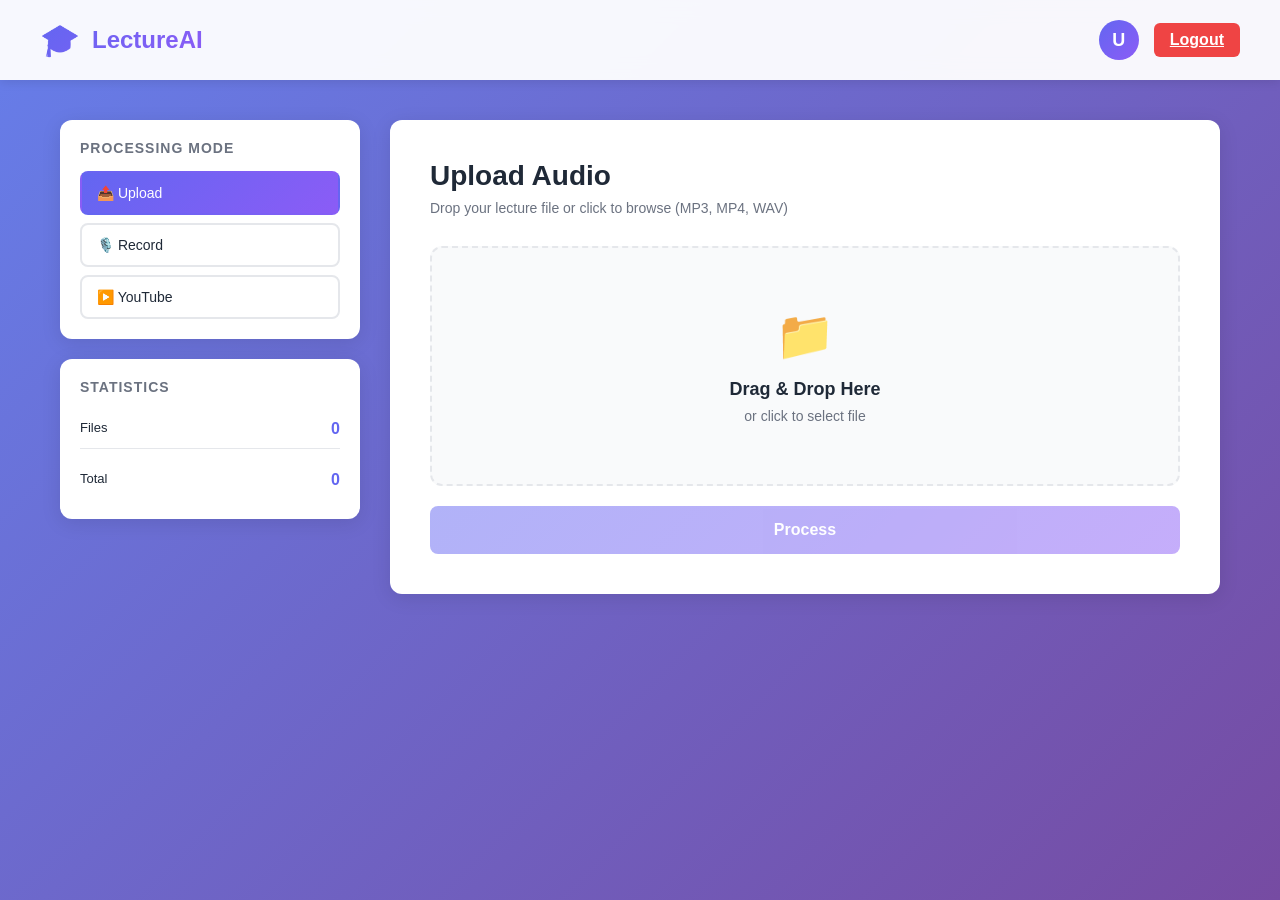
<file: templates/index.html>
<!DOCTYPE html>
<html lang="en">
<head>
    <meta charset="UTF-8">
    <meta name="viewport" content="width=device-width, initial-scale=1.0">
    <title>Lecture Summarizer AI</title>
    <style>
        * {
            margin: 0;
            padding: 0;
            box-sizing: border-box;
        }

        :root {
            --primary: #6366f1;
            --secondary: #8b5cf6;
            --success: #10b981;
            --danger: #ef4444;
            --text-dark: #1f2937;
            --text-light: #6b7280;
            --bg-light: #f9fafb;
            --bg-white: #ffffff;
            --border: #e5e7eb;
        }

        body {
            font-family: 'Segoe UI', Tahoma, Geneva, Verdana, sans-serif;
            background: linear-gradient(135deg, #667eea 0%, #764ba2 100%);
            color: var(--text-dark);
            min-height: 100vh;
        }

        /* Header */
        header {
            background: rgba(255, 255, 255, 0.95);
            padding: 20px 40px;
            display: flex;
            justify-content: space-between;
            align-items: center;
            box-shadow: 0 2px 10px rgba(0, 0, 0, 0.1);
            backdrop-filter: blur(10px);
        }

        .logo {
            display: flex;
            align-items: center;
            gap: 12px;
            font-size: 24px;
            font-weight: 700;
            background: linear-gradient(135deg, var(--primary), var(--secondary));
            -webkit-background-clip: text;
            -webkit-text-fill-color: transparent;
        }

        .logo-icon {
            font-size: 32px;
        }

        .user-info {
            display: flex;
            align-items: center;
            gap: 15px;
        }

        .user-badge {
            background: linear-gradient(135deg, var(--primary), var(--secondary));
            color: white;
            width: 40px;
            height: 40px;
            border-radius: 50%;
            display: flex;
            align-items: center;
            justify-content: center;
            font-weight: bold;
            font-size: 18px;
        }

        .logout-btn {
            background: var(--danger);
            color: white;
            border: none;
            padding: 8px 16px;
            border-radius: 6px;
            cursor: pointer;
            font-weight: 600;
            transition: all 0.3s;
        }

        .logout-btn:hover {
            background: #dc2626;
            transform: translateY(-2px);
        }

        /* Main Container */
        .container {
            max-width: 1200px;
            margin: 40px auto;
            padding: 0 20px;
            display: grid;
            grid-template-columns: 300px 1fr;
            gap: 30px;
        }

        /* Sidebar */
        .sidebar {
            display: flex;
            flex-direction: column;
            gap: 20px;
        }

        .card {
            background: white;
            border-radius: 12px;
            padding: 20px;
            box-shadow: 0 4px 20px rgba(0, 0, 0, 0.1);
            transition: all 0.3s;
        }

        .card:hover {
            transform: translateY(-5px);
            box-shadow: 0 8px 30px rgba(0, 0, 0, 0.15);
        }

        .card h3 {
            font-size: 14px;
            text-transform: uppercase;
            letter-spacing: 1px;
            color: var(--text-light);
            margin-bottom: 15px;
        }

        .mode-buttons {
            display: flex;
            flex-direction: column;
            gap: 8px;
        }

        .mode-btn {
            display: flex;
            align-items: center;
            gap: 10px;
            padding: 12px 15px;
            border: 2px solid var(--border);
            background: transparent;
            border-radius: 8px;
            cursor: pointer;
            transition: all 0.3s;
            font-weight: 500;
            font-size: 14px;
            color: var(--text-dark);
        }

        .mode-btn:hover {
            border-color: var(--primary);
            color: var(--primary);
        }

        .mode-btn.active {
            background: linear-gradient(135deg, var(--primary), var(--secondary));
            color: white;
            border-color: transparent;
        }

        .stats {
            display: flex;
            flex-direction: column;
            gap: 12px;
        }

        .stat-item {
            display: flex;
            justify-content: space-between;
            padding: 10px 0;
            border-bottom: 1px solid var(--border);
            font-size: 13px;
        }

        .stat-item:last-child {
            border-bottom: none;
        }

        .stat-value {
            color: var(--primary);
            font-weight: 700;
            font-size: 16px;
        }

        /* Main Content */
        .main-content {
            background: white;
            border-radius: 12px;
            padding: 40px;
            box-shadow: 0 4px 20px rgba(0, 0, 0, 0.1);
        }

        .content-panel {
            display: none;
        }

        .content-panel.active {
            display: block;
            animation: fadeIn 0.3s ease;
        }

        @keyframes fadeIn {
            from { opacity: 0; transform: translateY(10px); }
            to { opacity: 1; transform: translateY(0); }
        }

        h2 {
            font-size: 28px;
            color: var(--text-dark);
            margin-bottom: 8px;
        }

        .subtitle {
            color: var(--text-light);
            margin-bottom: 30px;
            font-size: 14px;
        }

        /* Upload Zone */
        .upload-zone {
            border: 2px dashed var(--border);
            border-radius: 12px;
            padding: 60px 20px;
            text-align: center;
            background: var(--bg-light);
            cursor: pointer;
            transition: all 0.3s;
            margin-bottom: 20px;
        }

        .upload-zone:hover {
            border-color: var(--primary);
            background: rgba(99, 102, 241, 0.05);
        }

        .upload-zone.dragover {
            border-color: var(--primary);
            background: rgba(99, 102, 241, 0.1);
        }

        .upload-icon {
            font-size: 48px;
            margin-bottom: 15px;
        }

        .upload-zone h3 {
            color: var(--text-dark);
            font-size: 18px;
            margin-bottom: 8px;
        }

        .upload-zone p {
            color: var(--text-light);
            font-size: 14px;
        }

        /* Buttons */
        button {
            font-family: inherit;
        }

        .btn {
            padding: 12px 24px;
            border: none;
            border-radius: 8px;
            font-weight: 600;
            cursor: pointer;
            transition: all 0.3s;
            font-size: 15px;
        }

        .btn-primary {
            background: linear-gradient(135deg, var(--primary), var(--secondary));
            color: white;
            width: 100%;
            padding: 15px;
            font-size: 16px;
        }

        .btn-primary:hover:not(:disabled) {
            transform: translateY(-2px);
            box-shadow: 0 6px 20px rgba(99, 102, 241, 0.4);
        }

        .btn-primary:disabled {
            opacity: 0.5;
            cursor: not-allowed;
        }

        .btn-secondary {
            background: rgba(99, 102, 241, 0.1);
            color: var(--primary);
            border: 1px solid var(--primary);
            margin-right: 8px;
        }

        .btn-secondary:hover:not(:disabled) {
            background: var(--primary);
            color: white;
        }

        .btn-secondary:disabled {
            opacity: 0.5;
        }

        /* YouTube Input */
        .input-group {
            display: flex;
            gap: 10px;
            margin-bottom: 20px;
        }

        input[type="url"],
        input[type="text"] {
            flex: 1;
            padding: 12px 15px;
            border: 1px solid var(--border);
            border-radius: 8px;
            font-size: 14px;
            transition: all 0.3s;
        }

        input[type="url"]:focus,
        input[type="text"]:focus {
            outline: none;
            border-color: var(--primary);
            box-shadow: 0 0 0 3px rgba(99, 102, 241, 0.1);
        }

        /* Record Box */
        .record-box {
            text-align: center;
            padding: 40px;
            background: var(--bg-light);
            border-radius: 12px;
            margin-bottom: 20px;
        }

        .visualizer {
            display: flex;
            align-items: flex-end;
            justify-content: center;
            gap: 6px;
            height: 80px;
            margin-bottom: 30px;
        }

        .bar {
            width: 5px;
            height: 20px;
            background: linear-gradient(180deg, var(--primary), var(--secondary));
            border-radius: 3px;
            animation: barAnim 0.8s ease-in-out infinite;
        }

        .bar:nth-child(1) { animation-delay: 0s; }
        .bar:nth-child(2) { animation-delay: 0.1s; }
        .bar:nth-child(3) { animation-delay: 0.2s; }
        .bar:nth-child(4) { animation-delay: 0.3s; }
        .bar:nth-child(5) { animation-delay: 0.2s; }

        @keyframes barAnim {
            0%, 100% { height: 20px; }
            50% { height: 50px; }
        }

        .timer {
            font-size: 36px;
            font-weight: 700;
            color: var(--primary);
            font-family: 'Courier New', monospace;
            margin-bottom: 20px;
        }

        .record-buttons {
            display: flex;
            gap: 10px;
            justify-content: center;
            flex-wrap: wrap;
            margin-bottom: 15px;
        }

        .record-buttons .btn {
            min-width: 120px;
        }

        .record-info {
            color: var(--text-light);
            font-size: 13px;
            margin-top: 15px;
        }

        /* Results Section */
        .results-section {
            display: none;
            margin-top: 40px;
            animation: slideUp 0.5s ease;
        }

        .results-section.show {
            display: block;
        }

        @keyframes slideUp {
            from { opacity: 0; transform: translateY(20px); }
            to { opacity: 1; transform: translateY(0); }
        }

        .results-header {
            display: flex;
            justify-content: space-between;
            align-items: center;
            margin-bottom: 25px;
            padding-bottom: 15px;
            border-bottom: 2px solid var(--border);
        }

        .results-header h3 {
            font-size: 20px;
        }

        .close-btn {
            background: none;
            border: none;
            font-size: 24px;
            color: var(--text-light);
            cursor: pointer;
            transition: all 0.3s;
        }

        .close-btn:hover {
            color: var(--danger);
            transform: rotate(90deg);
        }

        /* Result Cards */
        .result-card {
            background: var(--bg-light);
            border-left: 4px solid var(--primary);
            border-radius: 8px;
            margin-bottom: 20px;
            overflow: hidden;
        }

        .result-card-header {
            display: flex;
            justify-content: space-between;
            align-items: center;
            padding: 15px 20px;
            background: white;
            border-bottom: 1px solid var(--border);
        }

        .result-card-header h4 {
            margin: 0;
            font-size: 16px;
        }

        .badge {
            display: inline-block;
            background: rgba(99, 102, 241, 0.1);
            color: var(--primary);
            padding: 4px 10px;
            border-radius: 4px;
            font-size: 12px;
            font-weight: 600;
        }

        .copy-btn {
            background: var(--bg-light);
            border: 1px solid var(--border);
            padding: 6px 12px;
            border-radius: 6px;
            cursor: pointer;
            font-size: 12px;
            transition: all 0.3s;
            color: var(--text-light);
        }

        .copy-btn:hover {
            background: var(--primary);
            color: white;
            border-color: var(--primary);
        }

        .result-card-body {
            padding: 20px;
        }

        .transcript-text,
        .summary-text {
            line-height: 1.7;
            font-size: 14px;
            color: var(--text-dark);
            white-space: pre-wrap;
            word-break: break-word;
            max-height: 300px;
            overflow-y: auto;
        }

        ul.points-list,
        ul.assignments-list {
            list-style: none;
            padding: 0;
        }

        ul.points-list li,
        ul.assignments-list li {
            padding: 10px 0 10px 25px;
            position: relative;
            border-bottom: 1px solid var(--border);
            font-size: 14px;
            color: var(--text-dark);
        }

        ul.points-list li:last-child,
        ul.assignments-list li:last-child {
            border-bottom: none;
        }

        ul.points-list li:before {
            content: "→";
            position: absolute;
            left: 0;
            color: var(--primary);
            font-weight: bold;
        }

        ul.assignments-list li:before {
            content: "✓";
            position: absolute;
            left: 0;
            color: var(--success);
        }

        .topics-grid {
            display: grid;
            grid-template-columns: repeat(auto-fill, minmax(140px, 1fr));
            gap: 10px;
        }

        .topic-chip {
            background: white;
            border: 1px solid var(--primary);
            padding: 12px;
            border-radius: 6px;
            text-align: center;
            font-size: 13px;
            color: var(--text-dark);
            transition: all 0.3s;
        }

        .topic-chip:hover {
            background: var(--primary);
            color: white;
        }

        /* Loading Spinner */
        .loading {
            display: none;
            position: fixed;
            top: 0;
            left: 0;
            width: 100%;
            height: 100%;
            background: rgba(0, 0, 0, 0.5);
            z-index: 1000;
            align-items: center;
            justify-content: center;
        }

        .loading.show {
            display: flex;
        }

        .spinner {
            width: 50px;
            height: 50px;
            border: 4px solid rgba(255, 255, 255, 0.3);
            border-top: 4px solid white;
            border-radius: 50%;
            animation: spin 1s linear infinite;
        }

        @keyframes spin {
            to { transform: rotate(360deg); }
        }

        .loading-text {
            position: absolute;
            color: white;
            font-weight: 600;
            margin-top: 80px;
        }

        /* Toast Notification */
        .toast {
            position: fixed;
            bottom: 30px;
            right: 30px;
            background: var(--danger);
            color: white;
            padding: 15px 20px;
            border-radius: 8px;
            display: none;
            z-index: 1001;
            box-shadow: 0 4px 12px rgba(0, 0, 0, 0.15);
            animation: slideIn 0.3s ease;
        }

        .toast.show {
            display: block;
        }

        @keyframes slideIn {
            from { transform: translateX(400px); }
            to { transform: translateX(0); }
        }

        /* Responsive */
        @media (max-width: 768px) {
            .container {
                grid-template-columns: 1fr;
            }

            .sidebar {
                display: grid;
                grid-template-columns: repeat(2, 1fr);
                gap: 15px;
            }

            .main-content {
                padding: 25px;
            }

            header {
                padding: 15px 20px;
            }

            .topics-grid {
                grid-template-columns: repeat(2, 1fr);
            }
        }
    </style>
</head>
<body>
    <!-- Header -->
    <header>
        <div class="logo">
            <div class="logo-icon">🎓</div>
            <span>LectureAI</span>
        </div>
        <div class="user-info">
            <div class="user-badge" id="userBadge">U</div>
            <a href="/logout" class="logout-btn">Logout</a>
        </div>
    </header>

    <div class="container">
        <!-- Sidebar -->
        <aside class="sidebar">
            <div class="card">
                <h3>Processing Mode</h3>
                <div class="mode-buttons">
                    <button class="mode-btn active" data-mode="upload">📤 Upload</button>
                    <button class="mode-btn" data-mode="record">🎙️ Record</button>
                    <button class="mode-btn" data-mode="youtube">▶️ YouTube</button>
                </div>
            </div>

            <div class="card">
                <h3>Statistics</h3>
                <div class="stats">
                    <div class="stat-item">
                        <span>Files</span>
                        <span class="stat-value" id="fileCount">0</span>
                    </div>
                    <div class="stat-item">
                        <span>Total</span>
                        <span class="stat-value" id="statsTotal">0</span>
                    </div>
                </div>
            </div>
        </aside>

        <!-- Main Content -->
        <main class="main-content">
            <!-- Upload Panel -->
            <div class="content-panel active" id="upload-panel">
                <h2>Upload Audio</h2>
                <p class="subtitle">Drop your lecture file or click to browse (MP3, MP4, WAV)</p>

                <div class="upload-zone" id="uploadZone">
                    <div class="upload-icon">📁</div>
                    <h3>Drag & Drop Here</h3>
                    <p>or click to select file</p>
                </div>

                <input type="file" id="fileInput" accept="audio/*,video/*" style="display: none;">
                <button class="btn btn-primary" id="uploadBtn" disabled>Process</button>
            </div>

            <!-- Record Panel -->
            <div class="content-panel" id="record-panel">
                <h2>Record Lecture</h2>
                <p class="subtitle">Record audio directly from your microphone</p>

                <div class="record-box">
                    <div class="visualizer">
                        <div class="bar"></div>
                        <div class="bar"></div>
                        <div class="bar"></div>
                        <div class="bar"></div>
                        <div class="bar"></div>
                    </div>
                    <div class="timer" id="timer">00:00</div>

                    <div class="record-buttons">
                        <button class="btn btn-primary" id="recordBtn" style="background: linear-gradient(135deg, #ef4444, #dc2626);">● Record</button>
                        <button class="btn btn-secondary" id="stopBtn" disabled>⏹ Stop</button>
                        <button class="btn btn-secondary" id="playBtn" disabled>▶ Play</button>
                    </div>

                    <div class="record-info" id="recordInfo"></div>

                    <button class="btn btn-primary" id="uploadRecordBtn" disabled style="margin-top: 15px;">📤 Process Recording</button>
                </div>
            </div>

            <!-- YouTube Panel -->
            <div class="content-panel" id="youtube-panel">
                <h2>YouTube Lecture</h2>
                <p class="subtitle">Enter YouTube URL to analyze</p>

                <div class="input-group">
                    <input type="url" id="youtubeUrl" placeholder="https://www.youtube.com/watch?v=...">
                </div>
                <button class="btn btn-primary" id="youtubeBtn">Process Video</button>
            </div>

            <!-- Results Section -->
            <div class="results-section" id="resultsSection">
                <div class="results-header">
                    <h3>📊 Analysis Results</h3>
                    <button class="close-btn" onclick="closeResults()">✕</button>
                </div>

                <!-- Transcript -->
                <div class="result-card">
                    <div class="result-card-header">
                        <h4>📄 Transcript</h4>
                        <button class="copy-btn" onclick="copyToClipboard('transcript')">Copy</button>
                    </div>
                    <div class="result-card-body">
                        <div class="transcript-text" id="transcript">No transcript available</div>
                    </div>
                </div>

                <!-- Summary -->
                <div class="result-card">
                    <div class="result-card-header">
                        <h4>📝 Summary</h4>
                        <span class="badge">AI Generated</span>
                    </div>
                    <div class="result-card-body">
                        <div class="summary-text" id="summary">No summary available</div>
                    </div>
                </div>

                <!-- Key Points -->
                <div class="result-card">
                    <div class="result-card-header">
                        <h4>🔑 Key Points</h4>
                        <span class="badge" id="keyCount">0</span>
                    </div>
                    <div class="result-card-body">
                        <ul class="points-list" id="keyPoints"></ul>
                    </div>
                </div>

                <!-- Assignments -->
                <div class="result-card">
                    <div class="result-card-header">
                        <h4>✅ Assignments</h4>
                        <span class="badge" id="assignCount">0</span>
                    </div>
                    <div class="result-card-body">
                        <ul class="assignments-list" id="assignments"></ul>
                    </div>
                </div>

                <!-- Recognized Topics -->
                <div class="result-card">
                    <div class="result-card-header">
                        <h4>🎯 Recognized Topics</h4>
                        <span class="badge" id="recognizedTopicCount">0</span>
                    </div>
                    <div class="result-card-body">
                        <div class="topics-grid" id="recognizedTopics"></div>
                    </div>
                </div>

                <!-- Topics -->
                <div class="result-card">
                    <div class="result-card-header">
                        <h4>🏷️ Topics</h4>
                        <span class="badge" id="topicCount">0</span>
                    </div>
                    <div class="result-card-body">
                        <div class="topics-grid" id="topics"></div>
                    </div>
                </div>
            </div>
        </main>
    </div>

    <!-- Loading -->
    <div class="loading" id="loading">
        <div>
            <div class="spinner"></div>
            <div class="loading-text">Processing lecture...</div>
        </div>
    </div>

    <!-- Toast -->
    <div class="toast" id="toast"></div>

    <script>
        let selectedFile = null;
        let fileCount = 0;
        let mediaRecorder;
        let audioChunks = [];
        let recordTimer;

        // Update user badge
        document.getElementById('userBadge').textContent = (sessionStorage.getItem('username') || 'U')[0].toUpperCase();

        // Mode switching
        document.querySelectorAll('.mode-btn').forEach(btn => {
            btn.addEventListener('click', () => {
                document.querySelectorAll('.mode-btn').forEach(b => b.classList.remove('active'));
                document.querySelectorAll('.content-panel').forEach(p => p.classList.remove('active'));
                
                btn.classList.add('active');
                document.getElementById(btn.dataset.mode + '-panel').classList.add('active');
            });
        });

        // Upload handlers
        const uploadZone = document.getElementById('uploadZone');
        const fileInput = document.getElementById('fileInput');
        const uploadBtn = document.getElementById('uploadBtn');

        uploadZone.addEventListener('click', () => fileInput.click());
        uploadZone.addEventListener('dragover', (e) => {
            e.preventDefault();
            uploadZone.classList.add('dragover');
        });
        uploadZone.addEventListener('dragleave', () => uploadZone.classList.remove('dragover'));
        uploadZone.addEventListener('drop', (e) => {
            e.preventDefault();
            uploadZone.classList.remove('dragover');
            selectedFile = e.dataTransfer.files[0];
            uploadBtn.disabled = false;
            uploadZone.innerHTML = `<div style="color: var(--primary); font-weight: 600;">✓ ${selectedFile.name}</div>`;
        });

        fileInput.addEventListener('change', (e) => {
            if (e.target.files[0]) {
                selectedFile = e.target.files[0];
                uploadBtn.disabled = false;
                uploadZone.innerHTML = `<div style="color: var(--primary); font-weight: 600;">✓ ${selectedFile.name}</div>`;
            }
        });

        uploadBtn.addEventListener('click', () => {
            if (selectedFile) {
                const formData = new FormData();
                formData.append('file', selectedFile);
                showLoading();
                closeResults();

                fetch('/upload', {
                    method: 'POST',
                    body: formData
                })
                .then(handleJsonResponse)
                .then(data => {
                    hideLoading();
                    fileCount++;
                    displayResults(data);
                })
                .catch(e => {
                    hideLoading();
                    showError('Upload failed: ' + e.message);
                });
            }
        });

        // Recording handlers
        const recordBtn = document.getElementById('recordBtn');
        const stopBtn = document.getElementById('stopBtn');
        const playBtn = document.getElementById('playBtn');
        const uploadRecordBtn = document.getElementById('uploadRecordBtn');
        const timer = document.getElementById('timer');

        recordBtn.addEventListener('click', async () => {
            try {
                const stream = await navigator.mediaDevices.getUserMedia({ audio: true });
                mediaRecorder = new MediaRecorder(stream);
                audioChunks = [];

                mediaRecorder.ondataavailable = (e) => audioChunks.push(e.data);
                mediaRecorder.onstop = () => stream.getTracks().forEach(t => t.stop());

                mediaRecorder.start();
                recordBtn.disabled = true;
                stopBtn.disabled = false;
                timer.textContent = '00:00';

                let seconds = 0;
                recordTimer = setInterval(() => {
                    seconds++;
                    const mins = String(Math.floor(seconds / 60)).padStart(2, '0');
                    const secs = String(seconds % 60).padStart(2, '0');
                    timer.textContent = `${mins}:${secs}`;
                }, 1000);

                document.getElementById('recordInfo').innerHTML = '<span style="color: var(--primary);">🔴 Recording...</span>';
            } catch (e) {
                showError('Microphone error: ' + e.message);
            }
        });

        stopBtn.addEventListener('click', () => {
            mediaRecorder.stop();
            clearInterval(recordTimer);
            recordBtn.disabled = false;
            stopBtn.disabled = true;
            playBtn.disabled = false;
            uploadRecordBtn.disabled = false;
            document.getElementById('recordInfo').innerHTML = '<span style="color: var(--success);">✓ Recording saved</span>';
        });

        playBtn.addEventListener('click', () => {
            const blob = new Blob(audioChunks, { type: 'audio/webm' });
            const audio = new Audio(URL.createObjectURL(blob));
            audio.play();
        });

        uploadRecordBtn.addEventListener('click', () => {
            const blob = new Blob(audioChunks, { type: 'audio/wav' });
            const formData = new FormData();
            formData.append('file', blob, 'recording.wav');

            showLoading();
            closeResults();

            fetch('/upload', {
                method: 'POST',
                body: formData
            })
            .then(handleJsonResponse)
            .then(data => {
                hideLoading();
                fileCount++;
                displayResults(data);
            })
            .catch(e => {
                hideLoading();
                showError('Upload failed: ' + e.message);
            });
        });

        // YouTube handler
        document.getElementById('youtubeBtn').addEventListener('click', () => {
            const url = document.getElementById('youtubeUrl').value.trim();
            if (!url) {
                showError('Please enter a URL');
                return;
            }

            showLoading();
            closeResults();

            fetch('/youtube', {
                method: 'POST',
                headers: { 'Content-Type': 'application/json' },
                body: JSON.stringify({ url: url })
            })
            .then(handleJsonResponse)
            .then(data => {
                hideLoading();
                fileCount++;
                displayResults(data);
            })
            .catch(e => {
                hideLoading();
                showError('YouTube failed: ' + e.message);
            });
        });

        // Display results
        function displayResults(data) {
            document.getElementById('transcript').textContent = data.transcript || 'No transcript';
            document.getElementById('summary').textContent = data.summary || 'No summary';

            const keyList = document.getElementById('keyPoints');
            keyList.innerHTML = '';
            if (data.key_points && data.key_points.length > 0) {
                data.key_points.forEach(p => {
                    const li = document.createElement('li');
                    li.textContent = p;
                    keyList.appendChild(li);
                });
            } else {
                keyList.innerHTML = '<li>No key points extracted</li>';
            }
            document.getElementById('keyCount').textContent = data.key_points?.length || 0;

            const assignList = document.getElementById('assignments');
            assignList.innerHTML = '';
            if (data.assignments && data.assignments.length > 0) {
                data.assignments.forEach(a => {
                    const li = document.createElement('li');
                    li.textContent = a;
                    assignList.appendChild(li);
                });
            } else {
                assignList.innerHTML = '<li>No assignments found</li>';
            }
            document.getElementById('assignCount').textContent = data.assignments?.length || 0;

            const recognizedTopicsDiv = document.getElementById('recognizedTopics');
            recognizedTopicsDiv.innerHTML = '';
            if (data.recognized_topics && data.recognized_topics.length > 0) {
                data.recognized_topics.forEach(t => {
                    const chip = document.createElement('div');
                    chip.className = 'topic-chip';
                    chip.textContent = t;
                    recognizedTopicsDiv.appendChild(chip);
                });
            } else {
                recognizedTopicsDiv.innerHTML = '<div class="topic-chip">No topics recognized</div>';
            }
            document.getElementById('recognizedTopicCount').textContent = data.recognized_topics?.length || 0;

            const topicsDiv = document.getElementById('topics');
            topicsDiv.innerHTML = '';
            if (data.topics && data.topics.length > 0) {
                data.topics.forEach(t => {
                    const chip = document.createElement('div');
                    chip.className = 'topic-chip';
                    chip.textContent = t.name || `Topic ${t.topic_id}`;
                    topicsDiv.appendChild(chip);
                });
            } else {
                topicsDiv.innerHTML = '<div class="topic-chip">No topics detected</div>';
            }
            document.getElementById('topicCount').textContent = data.topics?.length || 0;

            document.getElementById('resultsSection').classList.add('show');
            document.getElementById('fileCount').textContent = fileCount;
        }

        function closeResults() {
            document.getElementById('resultsSection').classList.remove('show');
        }

        async function handleJsonResponse(response) {
            const data = await response.json();
            if (!response.ok || data.error) {
                throw new Error(data.error || 'Request failed');
            }
            return data;
        }

        function copyToClipboard(id) {
            const text = document.getElementById(id).textContent;
            navigator.clipboard.writeText(text);
            showError('✓ Copied!');
        }

        function showLoading() {
            document.getElementById('loading').classList.add('show');
        }

        function hideLoading() {
            document.getElementById('loading').classList.remove('show');
        }

        function showError(msg) {
            const toast = document.getElementById('toast');
            toast.textContent = msg;
            toast.classList.add('show');
            setTimeout(() => toast.classList.remove('show'), 3000);
        }
    </script>
</body>
</html>
</file>
